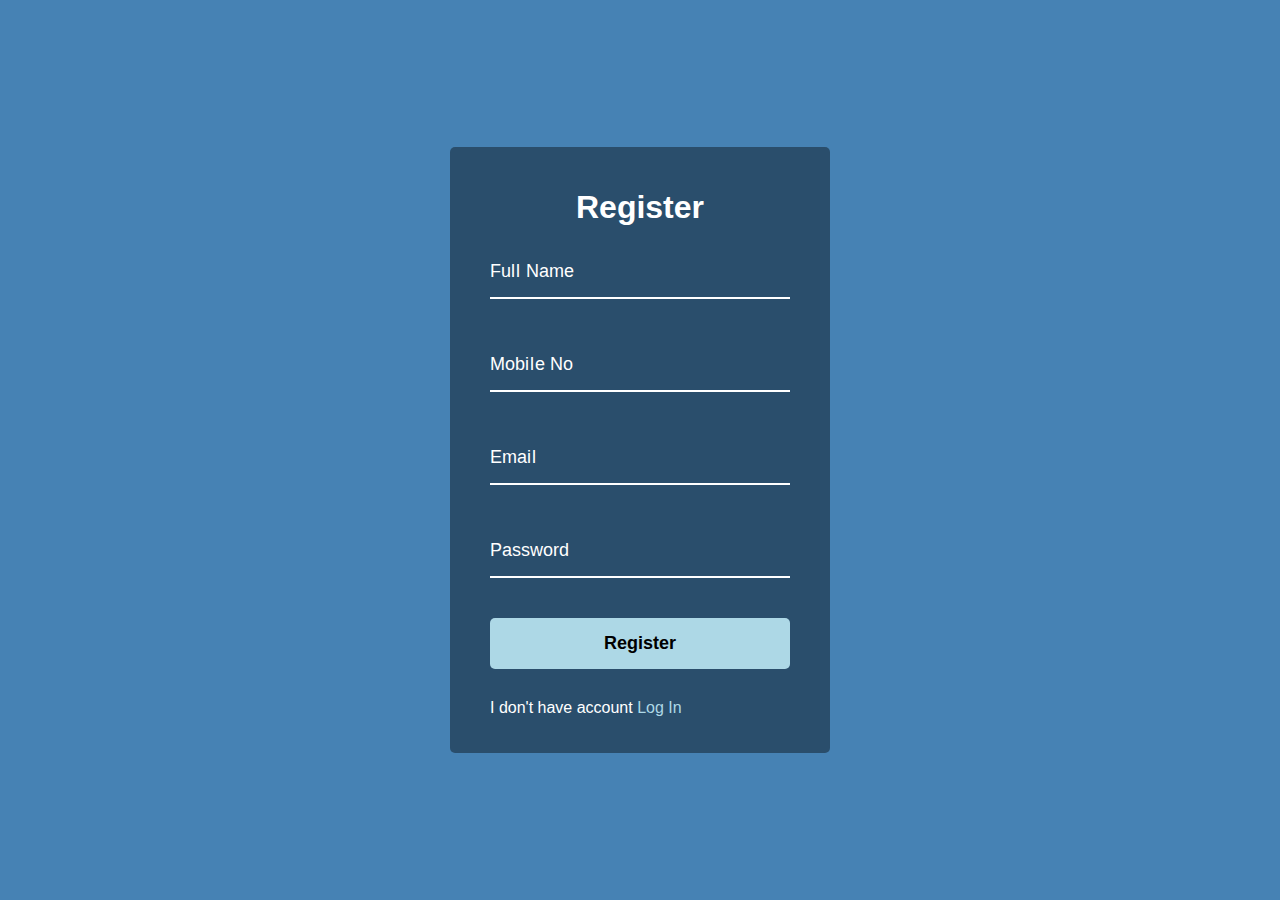
<file: register.html>
<!DOCTYPE html>
<html lang="en">
  <head>
    <meta charset="UTF-8" />
    <meta name="viewport" content="width=device-width, initial-scale=1.0" />
    <!-- <link rel="stylesheet" href="style.css"> -->
    <style>
      * {
        box-sizing: border-box;
      }

      body {
        background-color: steelblue;
        color: #fff;
        font-family: "Muli", sans-serif;
        display: flex;
        flex-direction: column;
        align-items: center;
        justify-content: center;
        height: 100vh;
        overflow: hidden;
        margin: 0;
      }

      .container {
        background-color: rgba(0, 0, 0, 0.4);
        padding: 20px 40px;
        border-radius: 5px;
        margin-top: 20px 0 20 0;
        /* margin-bottom: 50px; */
      }

      .container h1 {
        text-align: center;
        margin-bottom: 12px;
      }

      .container a {
        text-decoration: none;
        color: lightblue;
      }

      .btn {
        cursor: pointer;
        display: inline-block;
        width: 100%;
        background: lightblue;
        padding: 15px;
        font-family: inherit;
        font-size: 18px;
        border: 0;
        border-radius: 5px;
      }
      .btn a {
        color: black;
        text-decoration: none;
        font-weight: bold;
      }

      .btn:focus {
        outline: 0;
      }

      .btn:active {
        transform: scale(0.98);
      }

      .text {
        margin-top: 30px;
      }

      .form-control {
        position: relative;
        margin: 20px 0 40px;
        width: 300px;
      }

      .form-control input {
        background-color: transparent;
        border: 0;
        border-bottom: 2px #fff solid;
        display: block;
        width: 100%;
        padding: 15px 0;
        font-size: 18px;
        color: #fff;
      }

      .form-control input:focus,
      .form-control input:valid {
        outline: 0;
        border-bottom-color: lightblue;
      }

      .form-control label {
        position: absolute;
        top: 15px;
        left: 0;
        pointer-events: none;
      }

      .form-control label span {
        display: inline-block;
        font-size: 18px;
        min-width: 5px;
        transition: 0.3s cubic-bezier(0.68, -0.55, 0.265, 1.55);
      }

      .form-control input:focus + label span,
      .form-control input:valid + label span {
        color: lightblue;
        transform: translateY(-30px);
      }
    </style>
    <title>Form Input Wave</title>
  </head>
  <body>
    
    <div class="container">
      <h1>Register</h1>
      <form>
        <div class="form-control">
          <input type="text" required />
          <label>Full Name</label>
        </div>
        <div class="form-control">
          <input type="text" required />
          <label>Mobile No</label>
        </div>
        <div class="form-control">
          <input type="text" required />
          <label>Email</label>
        </div>

        <div class="form-control">
          <input type="password" required />
          <label>Password</label>
        </div>

        <button class="btn" type="submit"> <a href="./food.html">Register</a> </button>

        <p class="text">I don't have account <a href="#" onclick="myOnClickFn()">Log In</a></p>
      </form>
    </div>

    <!-- <script src="index.js"></script> -->
    
    <script>
      // ============ open new page========
      function myOnClickFn(){
    document.location.href="./sign.html";
  }
      // open new page end===============

      const labels = document.querySelectorAll(".form-control label");

      labels.forEach((label) => {
        label.innerHTML = label.innerText
          .split("")
          .map(
            (letter, idx) =>
              `<span style="transition-delay:${idx * 50}ms">${letter}</span>`
          )
          .join("");
      });
    </script>
  </body>
</html>
</file>
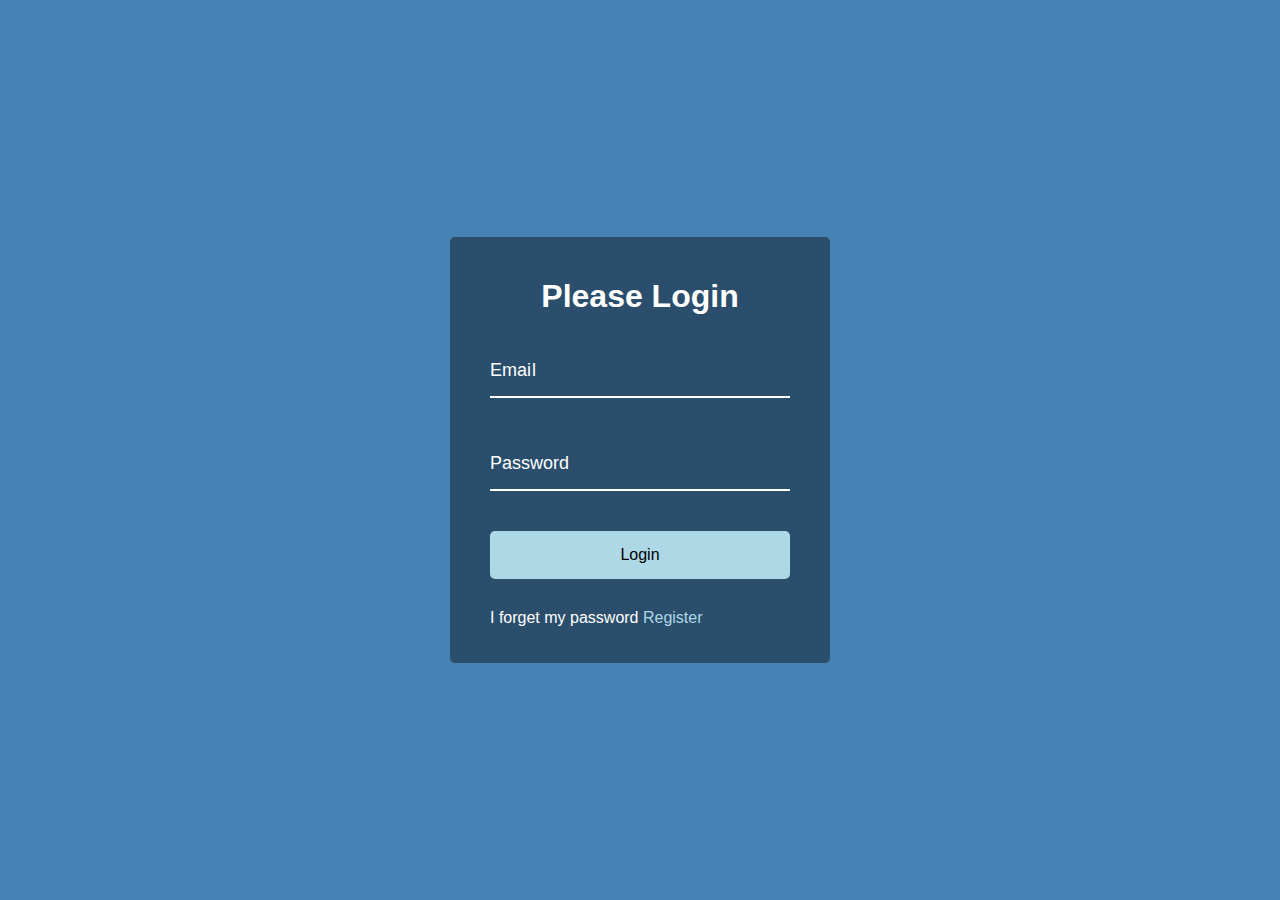
<file: sign.html>
<!DOCTYPE html>
<html lang="en">
  <head>
    <meta charset="UTF-8" />
    <meta name="viewport" content="width=device-width, initial-scale=1.0" />
    <!-- <link rel="stylesheet" href="style.css"> -->
    <style>
   

      * {
        box-sizing: border-box;
      }

      body {
        background-color: steelblue;
        color: #fff;
        font-family: "Muli", sans-serif;
        display: flex;
        flex-direction: column;
        align-items: center;
        justify-content: center;
        height: 100vh;
        overflow: hidden;
        margin: 0;
      }

      .container {
        background-color: rgba(0, 0, 0, 0.4);
        padding: 20px 40px;
        border-radius: 5px;
      }

      .container h1 {
        text-align: center;
        margin-bottom: 30px;
      }

      .container a {
        text-decoration: none;
        color: lightblue;
      }

      .btn {
        cursor: pointer;
        display: inline-block;
        width: 100%;
        background: lightblue;
        padding: 15px;
        font-family: inherit;
        font-size: 16px;
        border: 0;
        border-radius: 5px;
      }

      .btn:focus {
        outline: 0;
      }

      .btn:active {
        transform: scale(0.98);
      }

      .text {
        margin-top: 30px;
      }

      .form-control {
        position: relative;
        margin: 20px 0 40px;
        width: 300px;
      }

      .form-control input {
        background-color: transparent;
        border: 0;
        border-bottom: 2px #fff solid;
        display: block;
        width: 100%;
        padding: 15px 0;
        font-size: 18px;
        color: #fff;
      }

      .form-control input:focus,
      .form-control input:valid {
        outline: 0;
        border-bottom-color: lightblue;
      }

      .form-control label {
        position: absolute;
        top: 15px;
        left: 0;
        pointer-events: none;
      }

      .form-control label span {
        display: inline-block;
        font-size: 18px;
        min-width: 5px;
        transition: 0.3s cubic-bezier(0.68, -0.55, 0.265, 1.55);
      }

      .form-control input:focus + label span,
      .form-control input:valid + label span {
        color: lightblue;
        transform: translateY(-30px);
      }
    </style>
    <title>Form Input Wave</title>
  </head>
  <body>
    
    <div class="container">
      <h1>Please Login</h1>
      <form>
        <div class="form-control">
          <input type="text" required />
          <label>Email</label>
        </div>

        <div class="form-control">
          <input type="password" required />
          <label>Password</label>
        </div>

        <button class="btn">Login</button>

        <p class="text">I forget my password <a href="#" onclick="myOnClickFun()">Register</a></p>
      </form>
    </div>


    <!-- <script src="index.js"></script> -->
    
    <script>
       // ============ open new page========
       function myOnClickFun(){
    document.location.href="./register.html";
  }
      // open new page end===============


      const labels = document.querySelectorAll(".form-control label");

      labels.forEach((label) => {
        label.innerHTML = label.innerText
          .split("")
          .map(
            (letter, idx) =>
              `<span style="transition-delay:${idx * 50}ms">${letter}</span>`
          )
          .join("");
      });
    </script>
  </body>
</html>
</file>
<file: style.css>
/* CSS Reset */
* {
  margin: 0;
  padding: 0;
}

html {
  scroll-behavior: smooth;
}

/* CSS Variables */
:root {
  --navbar-height: 59px;
}

/* Navigation Bar */
#navbar {
  display: flex;
  align-items: center;
  position: sticky;
  top: 0px;
}

#navbar::before {
  content: "";
  background-color: rgb(21, 21, 231);
  position: absolute;
  top: 0px;
  left: 0px;
  height: 100%;
  width: 100%;
  z-index: -1;
  opacity: 0.7;
}

/* Navigation Bar: Logo and Image */
#logo {
  margin: 10px 34px;
}

#logo img {
  height: 59px;
  margin: 3px 6px;
  border-radius: 50%;
}

/* Navigation Bar: List Styling */

#navbar ul {
  display: flex;
  font-family: "Baloo Bhai", cursive;
}

#navbar ul li {
  list-style: none;
  font-size: 1.3rem;
}

#navbar ul li a {
  color: white;
  display: block;
  padding: 3px 22px;
  border-radius: 20px;
  text-decoration: none;
}

#navbar ul li a:hover {
  color: black;
  background-color: white;
}
.button {
  padding: 3px 22px;
  color: white;
  margin: 2px;
  font-size: 1.3rem;
  border: none;
  cursor: pointer;
  background: transparent;
  /* border-radius: 100px; */
  left: 392px;
  position: relative;
  outline: none;
  font-family: "Baloo Bhai", cursive;
}
/* .button:hover{
    color: rgb(222, 20, 20);
    background-color: rgb(76, 222, 14);
} */
.button a {
  color: white;
  text-decoration: none;
}
.button a:hover {
  border-radius: 25px;
  padding: 3px 5px;
  color: black;
  background-color: white;
}

/* Home Section */
#home {
  display: flex;
  flex-direction: column;
  padding: 3px 200px;
  height: 550px;
  justify-content: center;
  align-items: center;
}

#home::before {
  content: "";
  position: absolute;
  background: url(./img/foodwall.jpg) no-repeat center center/cover;
  height: 642px;
  top: 89px;
  left: 0px;
  width: 100%;
  z-index: -1;
  opacity: 0.89;
}

#home h1 {
  color: white;
  text-align: center;
  font-family: "Bree Serif", serif;
}

#home p {
  color: white;
  text-align: center;
  font-size: 1.5rem;
  font-family: "Bree Serif", serif;
}
/* Services Section */
#services {
  margin: 20px;
  display: flex;
}
#services-container {
  margin-top: 65px;
  text-decoration: underline;
}
#services .box {
  border: 2px solid brown;
  padding: 34px;
  margin: 2px 55px;
  border-radius: 28px;
  background: #07e7f3;
  margin-bottom: 20px;
}

#services .box img {
  height: 160px;
  margin: auto;
  display: block;
}

#services .box p {
  font-family: "Bree Serif", serif;
}

/* Clients Section */
#client-section {
  /* position: relative; */
}

#client-section::before {
  content: "";
  position: absolute;
  background: url("ppp/img9.jpeg");
  width: 100%;
  height: 100%;
  z-index: -1;
  opacity: 0.3;
}

#clients {
  display: flex;
  justify-content: center;
  align-items: center;
}

.client-item {
  padding: 34px;
}

#clients img {
  height: 124px;
  border-radius: 20px;
}

/* Contact Section */
#contact {
  /* position: relative; */
}
#contact::before {
  content: "";
  position: absolute;
  width: 100%;
  /* height: 110%; */
  z-index: -1;
  opacity: 0.7;
  background: url("ppp/con11.jpeg") no-repeat center center/cover;
}
#contact-box {
  display: flex;
  justify-content: center;
  align-items: center;
  padding-bottom: 34px;
}
#contact-box input,
#contact-box textarea {
  width: 100%;
  padding: 0.5rem;
  border-radius: 9px;
  font-size: 1.1rem;
  outline: none;
  border: 0;
}

#contact-box form {
  width: 40%;
}

#contact-box label {
  font-size: 1.3rem;
  font-family: "Bree Serif", serif;
}

footer {
  background: black;
  color: white;
  padding: 9px 20px;
}

/* Utility Classes */
.h-primary {
  font-family: "Bree Serif", serif;
  font-size: 3.8rem;
  padding: 12px;
}

.h-secondary {
  font-family: "Bree Serif", serif;
  font-size: 2.3rem;
  padding: 12px;
}

.btn {
  padding: 6px 20px;
  border: 2px solid white;
  background-color: brown;
  color: white;
  margin: 17px;
  font-size: 1.5rem;
  border-radius: 10px;
  cursor: pointer;
}
.btn:hover {
 background-color: rgb(232, 232, 16);
 color: black;
 

}
.btn a {
  text-decoration: none;
  color: white;
  cursor: pointer;
}

.center {
  text-align: center;
}
.btns {
  /* padding: 20px; */
  color: rgb(16, 1, 1);
  margin: 10px;
  background: white;
  font-size: 1.5rem;
  /* border: 10px solid; */
  width: 100%;
  outline: none;
  border: 0;
  /* height: 15px; */
  border-radius: 20px;
}
.btns:hover {
  color: black;
  background-color: white;
  border-radius: 25px;
}
/* =======================shoping start==================================== */
#shoping {
  width: 75%;
  /* display: flex; */
  margin: auto;
  /* background-color: #07e7f3; */
  /* margin-top: 15px; */
}
.product {
  display: flex;
  /* border: 3px solid greenyellow; */
  /* background-color: aqua; */
  color: black;
  font-size: 3rem;
  text-align: center;
  width: 100%;
}
.body {
  background: #07e7f3;
}
#shoping .product .name {
  width: 50%;

  /* background: red; */
}
.name,
.image {
  margin: auto;
  /* border: 2px solid red; */
}
.name h2 {
  width: 50%;
  font-size: 3rem;
  text-align: left;
  margin: 10px;
}
.name h6 {
  font-size: 1.8rem;
  text-align: left;
  /* justify-content: space-around;  */
  margin: 10px;
}
.name p {
  width: 50%;
  font-size: 1.3rem;
  text-align: left;
  margin: 10px 0 0 20px;
}
.image {
  width: 50%;
  margin-top: 50px;
}
.image img {
  width: 50%;
  margin: auto;
  height: 200px;
  border-radius: 25px;
}
.btnss {
    width: 200px;
    font-size: 1.5rem;
    color: black;
    border-radius: 10px;
    border: 0;
    margin: 0 0 0 -280px;
    cursor: pointer;
    background-color: rgb(255, 254, 251);
    
}
.btnss:hover {
    color: white;
    background-color: red;
}
/* =======================shoping end==================================== */
</file>
